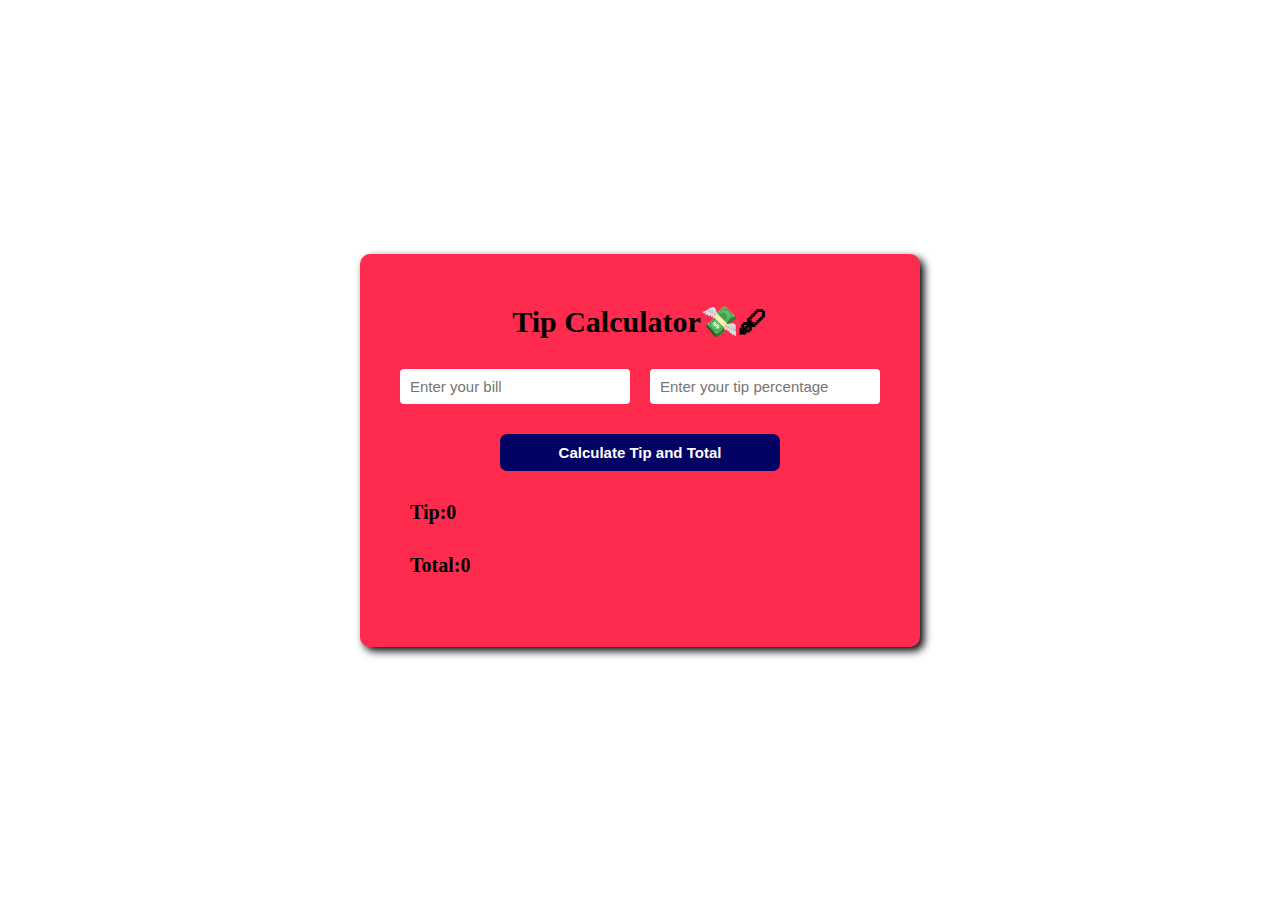
<file: projects/Tip-calculator/index.html>
<!DOCTYPE html>
<html lang="en">
<head>
    <meta charset="UTF-8">
    <meta name="viewport" content="width=device-width, initial-scale=1.0">
    <title>Tip Calculator</title>
    <link rel="stylesheet" href="style.css">
</head>
<body>
<section class="main-section">
    
<div class="container">
    
    <h2 class="heading">Tip Calculator💸🖋</h2>
    
    <div class="inputs">
    <input type="number" placeholder="Enter your bill" id="billValue">
   
    <input type="number" placeholder="Enter your tip percentage" id="tipValue">
    </div>
    
     <button id="calculate">Calculate Tip and Total</button>
     
     <p id="tip">Tip:0</p>
     <p id="total">Total:0</p>
     </div>
    </section>
 <script src="script.js"></script>   
</body>
</html>
</file>
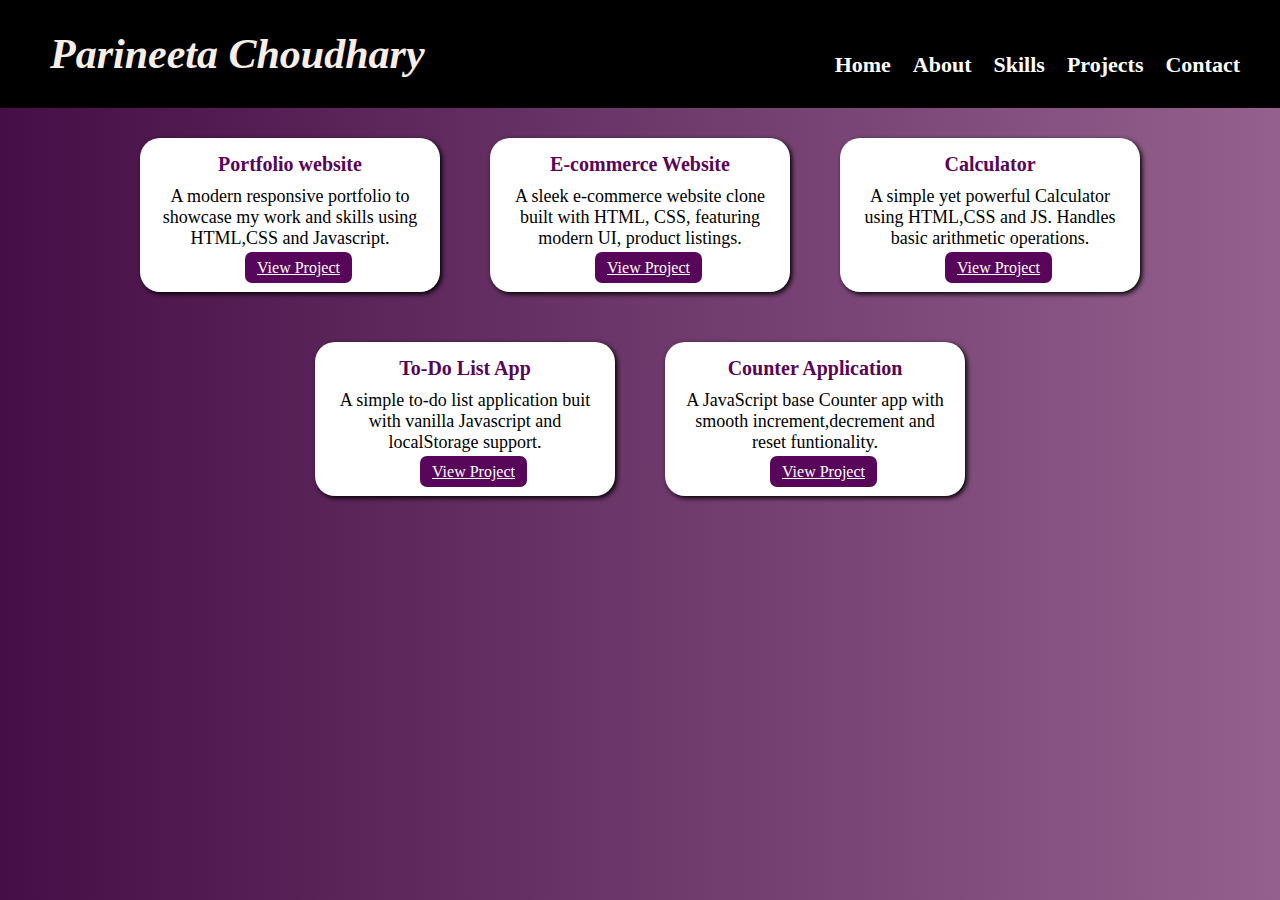
<file: projects.html>
<!DOCTYPE html>
<html lang="en">
<head>
    <meta charset="UTF-8">
    <meta name="viewport" content="width=device-width, initial-scale=1.0">
    <title>Projects</title>
    <link rel="stylesheet" href="style.css">
</head>
<body>
    <div class="main-container">
    <header class="heading">
<h1 class="name"><i>Parineeta Choudhary</i></h1>

    
<nav id="navMenu" class="show">
<a href="../index.html">Home</a>
<a href="../about/about.html">About</a>
<a href="../skills/skills.html">Skills</a>
<a href="../projects/projects.html">Projects</a>
<a href="..contact/contact.html">Contact</a>
</nav>

<div class="menu-icon" onclick="toggleMenu()">
&#9776
</div>
</header>
<div class="menu-div view" id="menu">
<nav class="pages">
<a href="./index.html">Home</a>
<a href="./about/about.html">About</a>
<a href="./skills/skills.html">Skills</a>
<a href="./projects/projects.html">Projects</a>
<a href=".contact/contact.html">Contact</a>
</nav>
</div>
    <div class="my-projects">
   <div class="projects">
<div class="project-item portfolio">
<h3>Portfolio website</h3>
<p>A modern responsive portfolio to showcase my work and skills using HTML,CSS and Javascript. </p>
<a class="project-button" href="https://parineeta.netlify.app/">View Project</a>
</div>
<div class="project-item portfolio">
<h3>E-commerce Website</h3>
<p>A sleek e-commerce website clone built with HTML, CSS, featuring modern UI, product listings. </p>
<a class="project-button" href="https://m-clonebyparineeta.netlify.app/">View Project</a>
</div>
<div class="project-item to-do-list">
<h3>Calculator</h3>
<p>A simple yet powerful Calculator using HTML,CSS and JS. Handles basic arithmetic operations.
</p>
<a class="project-button" href="https://pari-calculator.netlify.app">View Project</a>
</div>
<div class="project-item to-do-list">
<h3>To-Do List App</h3>
<p>A simple to-do list application buit with vanilla Javascript and localStorage support.</p>
<a class="project-button" href="./Todo-list/todo.html">View Project</a>
</div> 
<div class="project-item to-do-list">
<h3>Counter Application</h3>
<p>A JavaScript base Counter app with smooth increment,decrement and reset funtionality.</p>
<a class="project-button" href="./counter-app/counter.html">View Project</a>
</div> 

</div>
<script>
        function toggleMenu() {
            document.getElementById("menu").classList.toggle("view");
			console.log("clicked");
        }
 </script>
 </div>
</body>
</html>
</file>
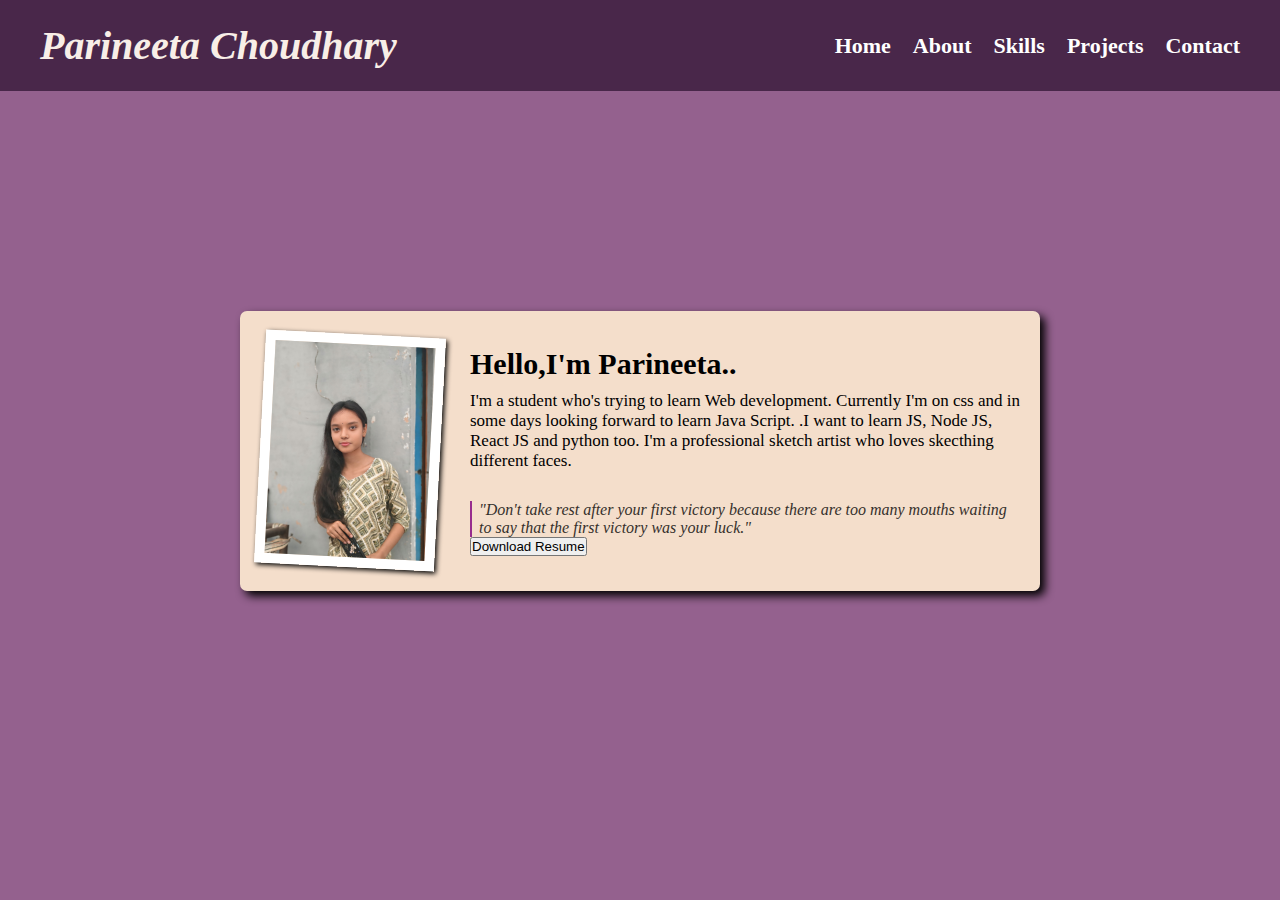
<file: my-portfolio/portfolio.html>
<html>
<head>
<meta name="viewport" content="width=device-width, initial-scale=1.0" />
<title>portfolio</title>
<link rel="stylesheet" href="style.css">
</head>

<body>
<header class="heading">

<h1 class="name"><i>Parineeta Choudhary</i></h1>

<nav class="menu">
<a href="#">Home</a>
<a href="#">About</a>
<a href="#">Skills</a>
<a href="#">Projects</a>
<a href="#">Contact</a>
</nav>
<div class="hamburger-menu">
&#9776
</div>
</header>
<section class="section-about">
<div class="about">
<div class="image">
<img src="./pari.jpg" alt="image">
</div>
<div class="main">

<h2 class="intro">Hello,I'm <span>Parineeta..</span></h2>
<p class="para">I'm a student who's trying to learn Web development. Currently I'm on css and in some days looking forward to learn Java Script.
.I want to learn JS, Node JS, React JS and python too. I'm a professional sketch artist who loves skecthing different faces.  </p>

 <blockquote class="quote">
        <p><i>"Don't take rest after your first victory because there are too many mouths waiting to say that the first victory was your luck."</i></p>
    </blockquote>
<button>Download Resume</button>


</div>
</div>

</section>

</body>





</html>
</file>
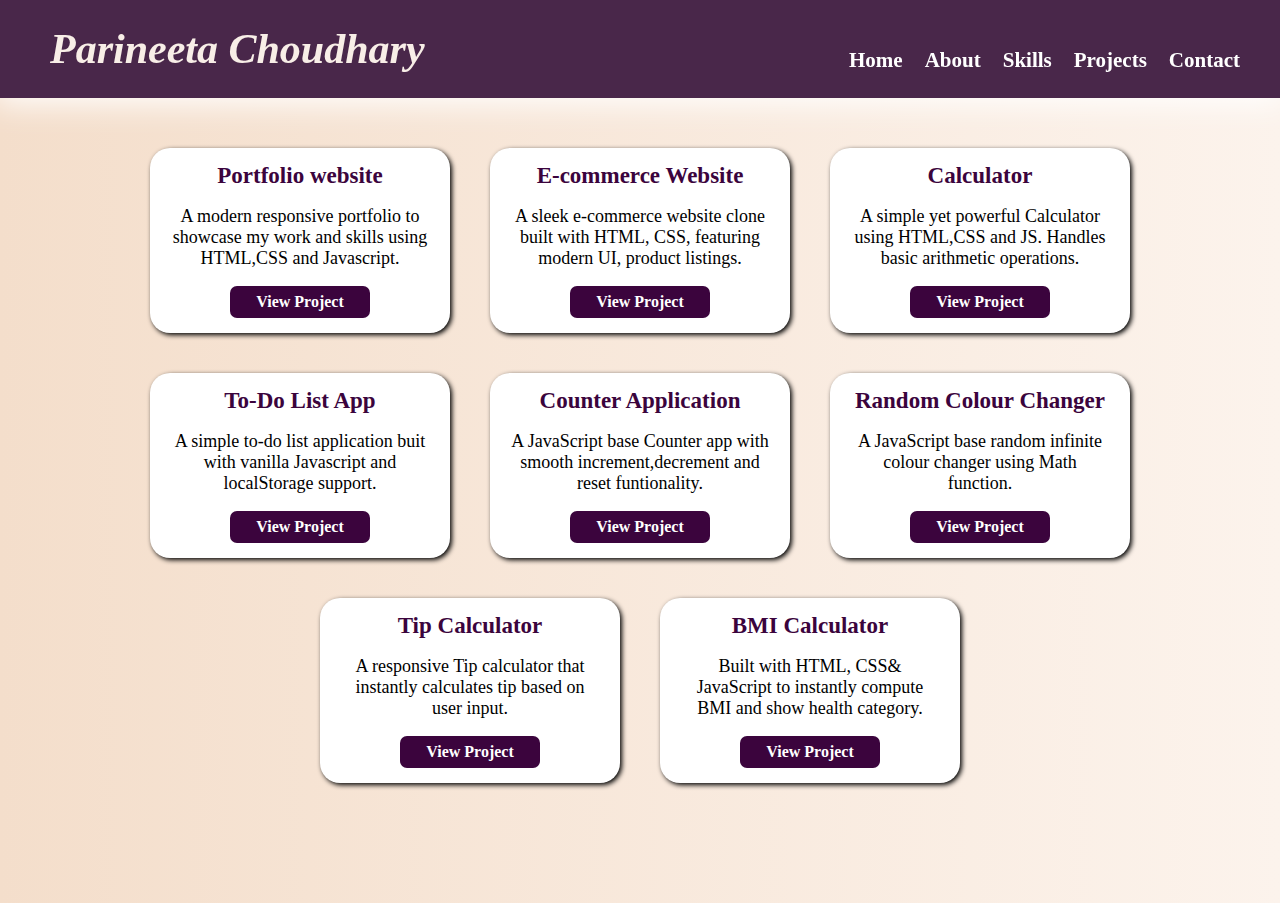
<file: projects/projects.html>
<!DOCTYPE html>
<html lang="en">
<head>
    <meta charset="UTF-8">
    <meta name="viewport" content="width=device-width, initial-scale=1.0">
    <title>Projects</title>
    <link rel="stylesheet" href="style.css">
</head>
<body>
    <div class="main-container">
    <header class="heading">
<h1 class="name"><i>Parineeta Choudhary</i></h1>

    
<nav id="navMenu" class="show">
<a href="../index.html">Home</a>
<a href="../about/about.html">About</a>
<a href="../skills/skills.html">Skills</a>
<a href="./projects.html">Projects</a>
<a href="..contact/contact.html">Contact</a>
</nav>

<div class="menu-icon" onclick="toggleMenu()">
&#9776
</div>
</header>
<div class="menu-div view" id="menu">
<nav class="pages">
<a href="../index.html">Home</a>
<a href="../about/about.html">About</a>
<a href="../skills/skills.html">Skills</a>
<a href="./projects.html">Projects</a>
<a href="..contact/contact.html">Contact</a>
</nav>
</div>
    <div class="my-projects">
   <div class="projects">
<div class="project-item portfolio">
<h3>Portfolio website</h3>
<p>A modern responsive portfolio to showcase my work and skills using HTML,CSS and Javascript. </p>
<a class="project-button" href="https://parineeta.netlify.app/">View Project</a>
</div>
<div class="project-item portfolio">
<h3>E-commerce Website</h3>
<p>A sleek e-commerce website clone built with HTML, CSS, featuring modern UI, product listings. </p>
<a class="project-button" href="https://m-clonebyparineeta.netlify.app/">View Project</a>
</div>
<div class="project-item to-do-list">
<h3>Calculator</h3>
<p>A simple yet powerful Calculator using HTML,CSS and JS. Handles basic arithmetic operations.
</p>
<a class="project-button" href="https://pari-calculator.netlify.app">View Project</a>
</div>
<div class="project-item to-do-list">
<h3>To-Do List App</h3>
<p>A simple to-do list application buit with vanilla Javascript and localStorage support.</p>
<a class="project-button" href="./Todo-list/todo.html">View Project</a>
</div> 
<div class="project-item to-do-list">
<h3>Counter Application</h3>
<p>A JavaScript base Counter app with smooth increment,decrement and reset funtionality.</p>
<a class="project-button" href="./counter-app/counter.html">View Project</a>
</div> 
<div class="project-item to-do-list">
<h3>Random Colour Changer</h3>
<p>A JavaScript base random infinite colour changer using Math function.</p>
<a class="project-button" href="./Colour-changer/changer.html">View Project</a>
</div> 
<div class="project-item to-do-list">
<h3>Tip Calculator</h3>
<p>A responsive Tip calculator that instantly calculates tip based on user input.</p>
<a class="project-button" href="./Tip-calculator/index.html">View Project</a>
</div> 
<div class="project-item to-do-list">
<h3>BMI Calculator</h3>
<p>Built with HTML, CSS& JavaScript to instantly compute BMI and show health category.</p>
<a class="project-button" href="./BMI calculator/bmi.html">View Project</a>
</div> 
</div>
<script>
        function toggleMenu() {
            document.getElementById("menu").classList.toggle("view");
			console.log("clicked");
        }
 </script>
 </div>
</body>
</html>
</file>
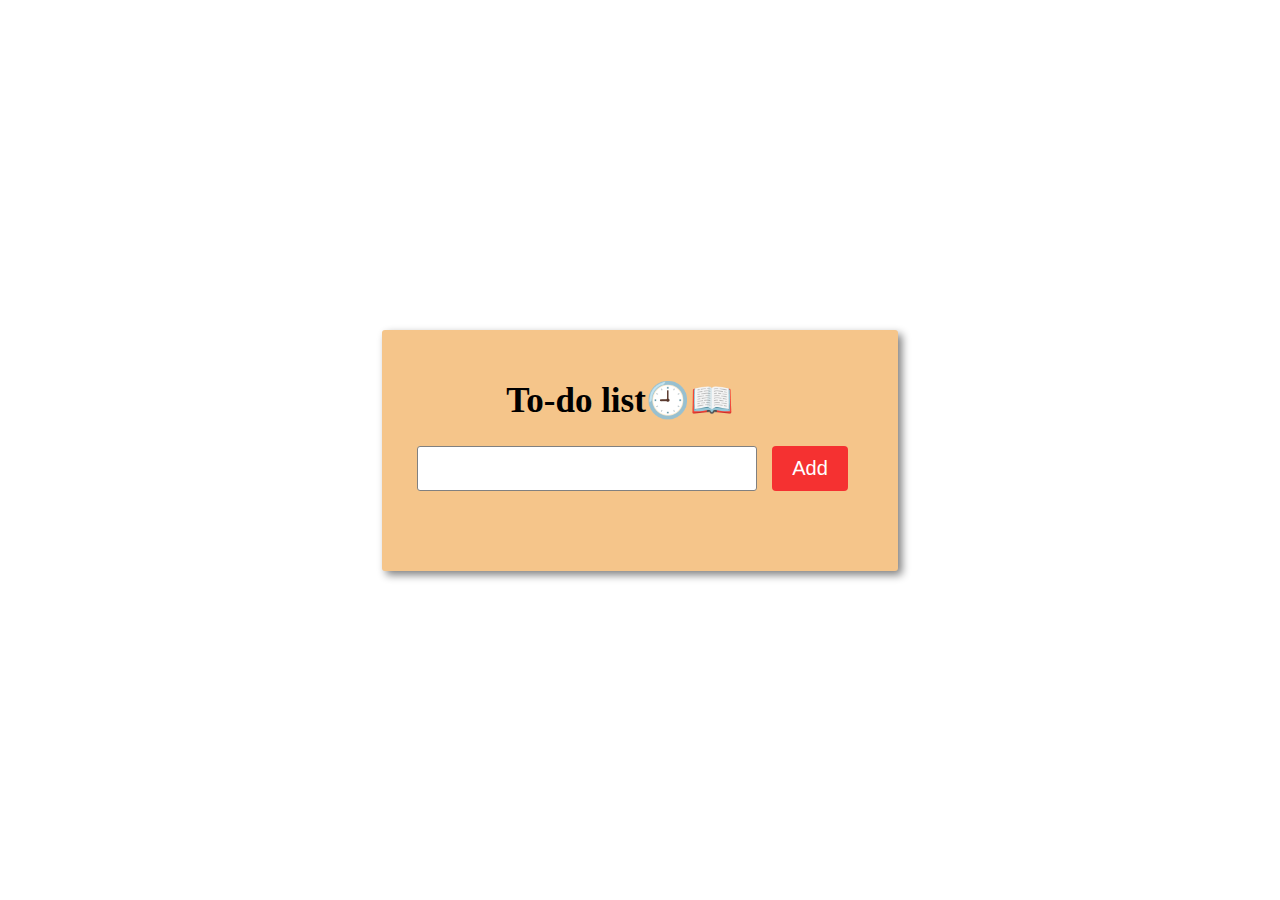
<file: Todo-list/todo.html>
<!DOCTYPE html>
<html lang="en">
<head>
    <meta charset="UTF-8">
    <meta name="viewport" content="width=device-width, initial-scale=1.0">
    <title>Document</title>
    <link rel="stylesheet" href="style.css">
</head>
<body>
    <section class="main-container">
    <div class="main">
    <h2 class="heading">To-do list🕘📖</h2>
    <div class="submit">
    <input type="text" class="display" id="display">
    <button id="btn" class="button">Add</button>
    <div class="main2"></div>
    </div>
    </div>
    </section>
</body>
  <script src="script.js"></script>  
</body>
</html>
</file>
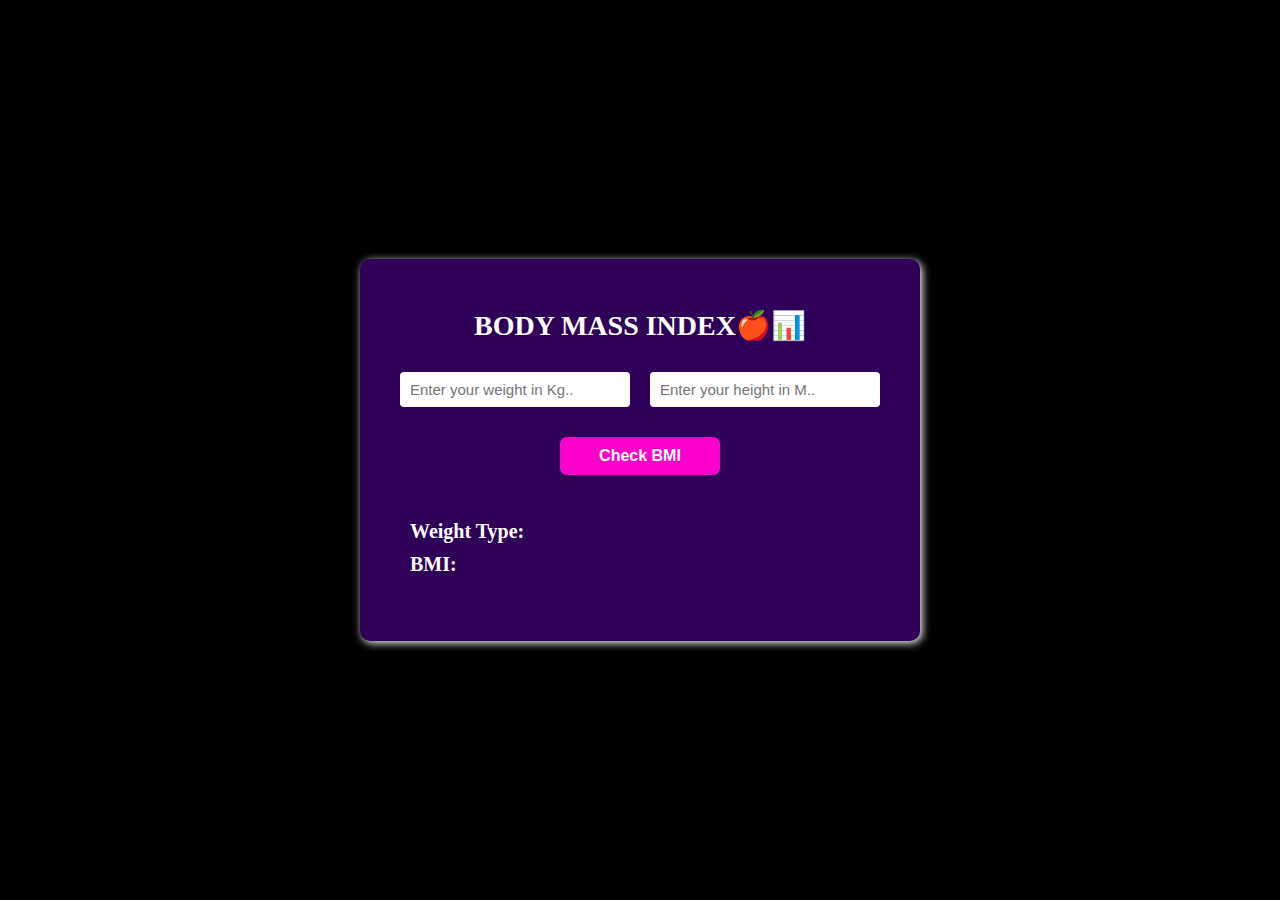
<file: projects/BMI calculator/bmi.html>
<!DOCTYPE html>
<html lang="en">
<head>
    <meta charset="UTF-8">
    <meta name="viewport" content="width=device-width, initial-scale=1.0">
    <title>BMI Calculator</title>
    <link rel="stylesheet" href="style.css">
</head>
<body>
    <section class="main-section">
        <div class="container">
    <h2 class="heading">BODY MASS INDEX🍎📊</h2>
    <div class="inputs">
    <input id="weight" type="number" placeholder="Enter your weight in Kg..">
    <input id="height" type="number" placeholder="Enter your height in M..">
    </div>
    <button id="btn">Check BMI</button>
    <div class="answer">
    <p id="weight-type">Weight Type:</p>
    <p id="bmi">BMI:</p>
    </div>
    </div>
    </section>
    <script src="script.js"></script>
    
</body>
</html>
</file>
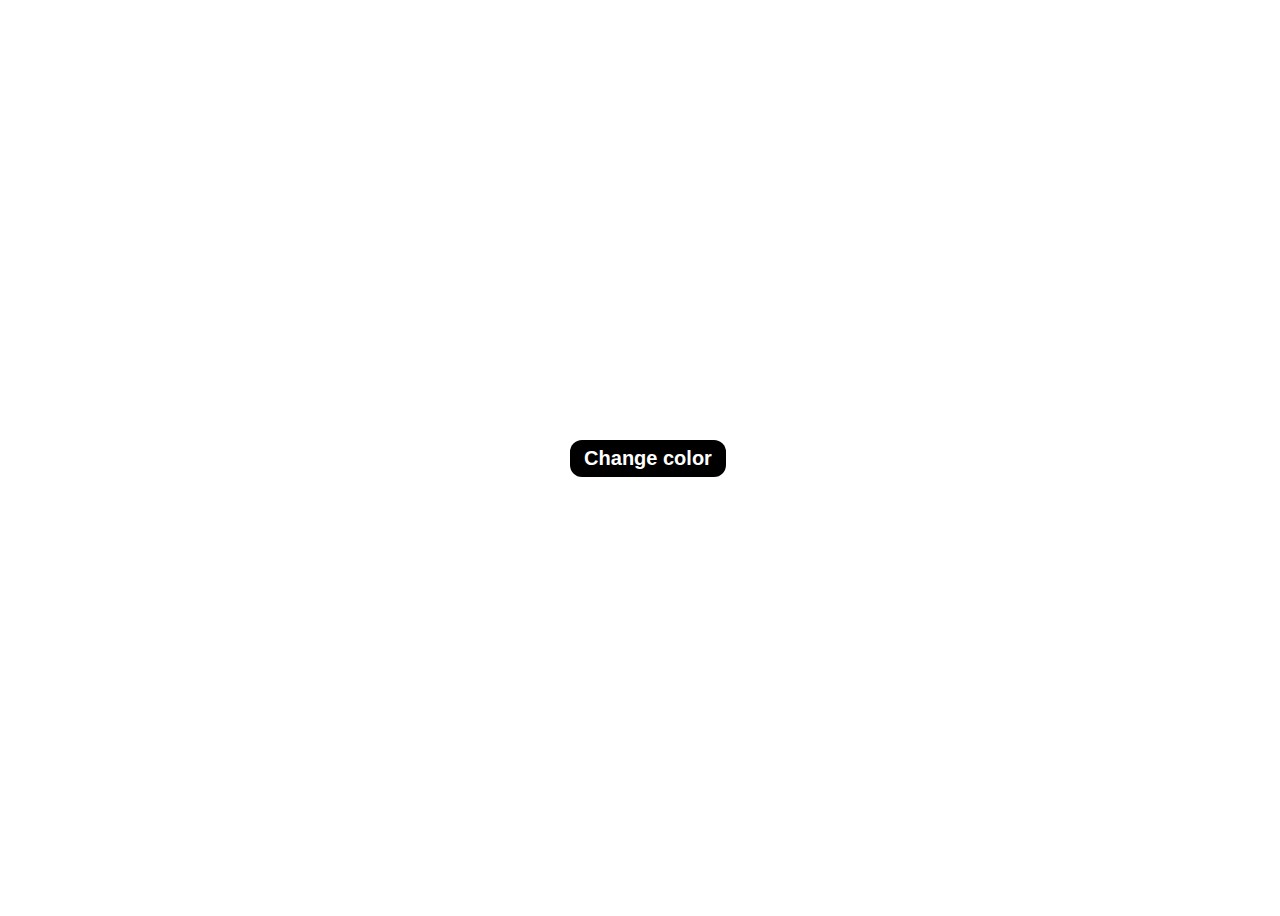
<file: projects/Colour-changer/changer.html>
<!DOCTYPE html>
<html lang="en">
<head>
    <meta charset="UTF-8">
    <meta name="viewport" content="width=device-width, initial-scale=1.0">
    <title>Random colour changer</title>
    <style>
        section{
            width:100vw;
            height:100vh;
            display: flex;
            justify-content: center;
            align-items: center;
        }
        button{
            background-color: black;
            color:white;
            font-size:20px;
            font-weight: bold;
            padding:7px 14px;   
            border: none;
            border-radius: 12px;
        }
    </style>
</head>
<body>
    <section>
    <button id="changerBtn">Change color</button>
    </section>
  <script src="script.js"></script>  
</body>
</html>
</file>
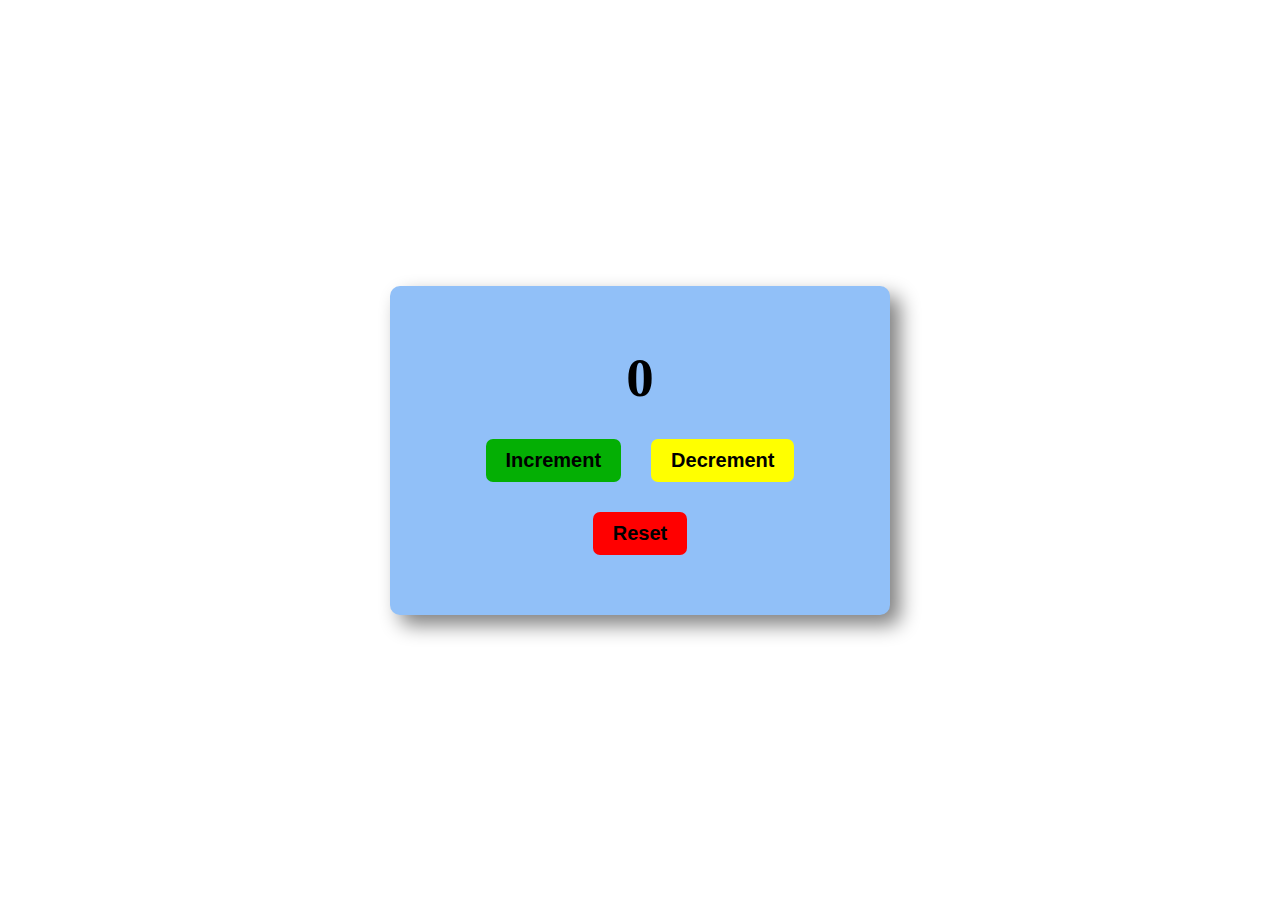
<file: projects/counter-app/counter.html>
<!DOCTYPE html>
<html lang="en">
<head>
    <meta charset="UTF-8">
    <meta name="viewport" content="width=device-width, initial-scale=1.0">
    <title>Counter app</title>
    <link rel="stylesheet" href="style.css">
</head>
<body>
    <section class="main-section">
    <div class="container">
    <div id="counter">0</div>
    <div class="system">
    <button class="btn1" id="incButton">Increment</button>
    <button class="btn2" id="decButton">Decrement</button>
     <button class="btn3" id="resetButton">Reset</button>
    </div>
   
    </div>
    </section>
   <script src="script.js"></script> 
</body>
</html>
</file>
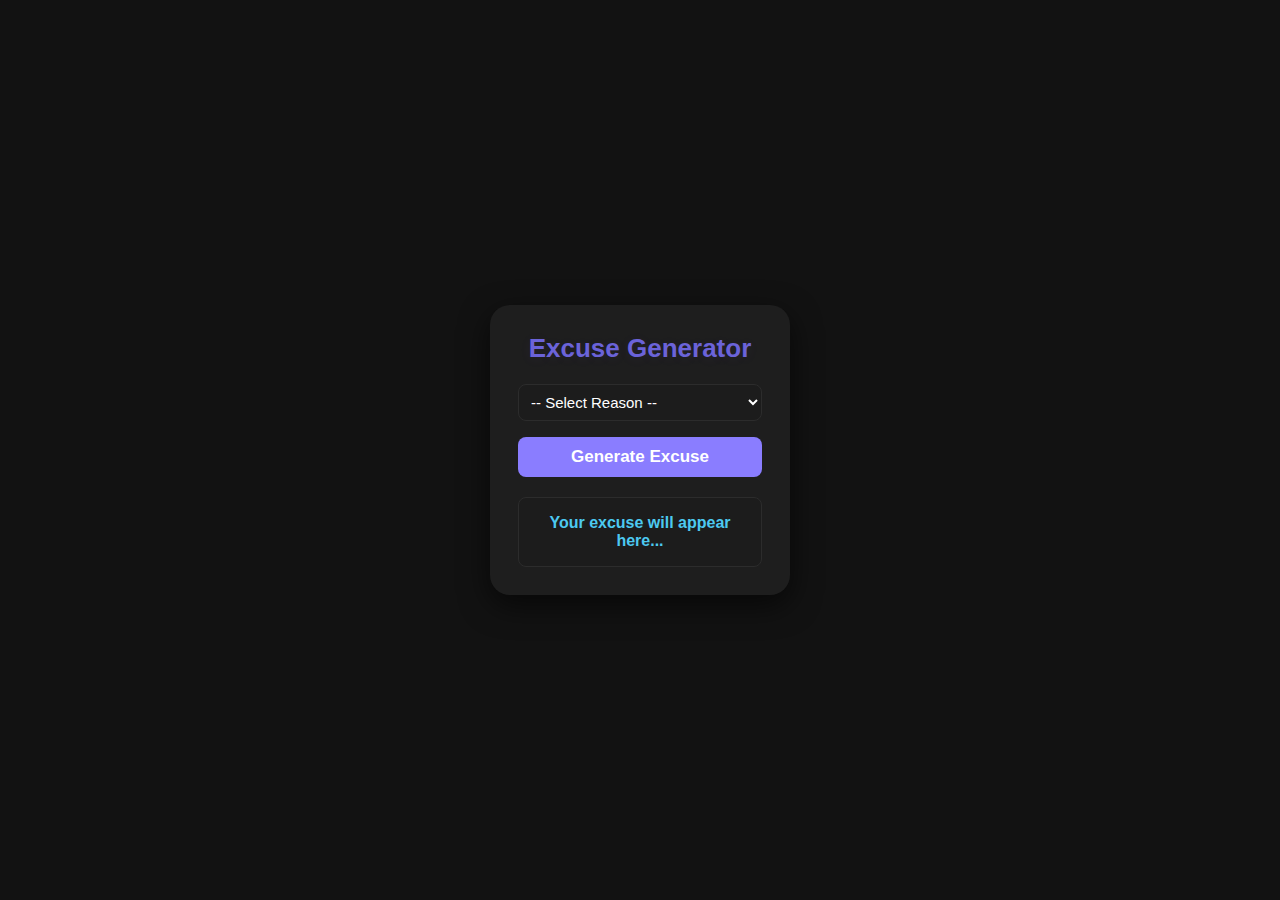
<file: projects/excuse-generator/excuse.html>
<!DOCTYPE html>
<html lang="en">
<head>
    <meta charset="UTF-8">
    <meta name="viewport" content="width=device-width, initial-scale=1.0">
    <title>Excuse Generator</title>
    <link rel="stylesheet" href="./style.css">
</head>
<body>
    <section>
         
        <div class="container">
            <h1 class="heading">Excuse Generator</h1>
            
    <select  class="options">
  <option value="default" id="reason">-- Select Reason --</option>
  <option value="lateReply" id="reason2">Late Reply</option>
  <option value="missedEvent" id="reason2">Missed Event</option>
  <option value="forgot" id="reason2">Forgot</option>
  <option value="notInterested" id="reason2">Not Interested</option>
  <option value="didNotFeelLikeIt" id="reason2">Didn't feel like it</option>
</select>
    <button class="btn">Generate Excuse</button>
    
    <p class="output">Your excuse will appear here...</p>
    </div>
       </section>
    <script src="./script.js"></script>
</body>
</html>
</file>
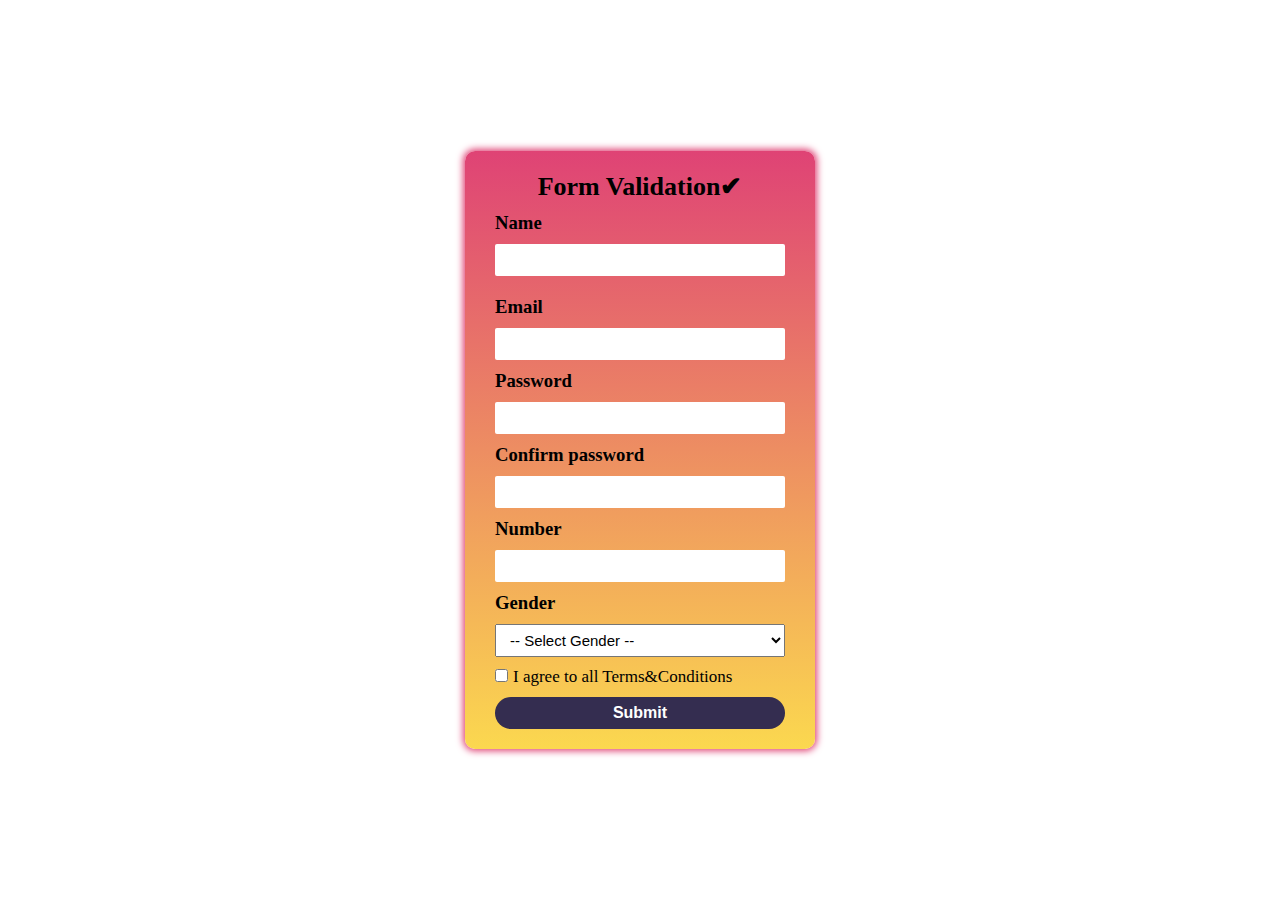
<file: projects/form-validation/form.html>
<!DOCTYPE html>
<html lang="en">
<head>
    <meta charset="UTF-8">
    <meta name="viewport" content="width=device-width, initial-scale=1.0">
    <title>Form validation</title>
    <link rel="stylesheet" href="style.css">
</head>
<body>
    <section>
        <div class="submission-form">
        <h2 class="heading">Form Validation✔</h2>
    <label for="name">
    <h3>Name</h3>
    </label>
 <input type="text" id="name">
 
  <label for="email"></label>
 <h3>Email</h3>
 </label>
    <input type="email" id="email">
    
    <label for="password">
    <h3>Password</h3>
    </label>
    <input id="password">
    
    <label for="cnfrmPassword">
    <h3>Confirm password</h3>
    </label>
    <input id="cnfrmPassword">
    
    <label for="number">
    <h3>Number</h3>
     </label>
    <input type="number" id="number">
   
<label for="gender">
    <h3>Gender</h3>
    </label>
<select id="gender" class="gender">
  <option value="">-- Select Gender --</option>
  <option value="male">Male</option>
  <option value="female">Female</option>
  <option value="other">Other</option>
</select>
<p class="terms">
<label>
<input type="checkbox" id="checkbox" class="checkbox">I agree to all Terms&Conditions
</label>
</p>

<button id="submitbtn">Submit</button>

</div>
</section>
<script src="script.js"></script>
</body>
</html>
</file>
<file: projects/Tip-calculator/style.css>
*{
    margin:0;
    padding:0;
    box-sizing: border-box;
}

.main-section{
    width:100vw;
    height:100vh;
    display:flex;
    justify-content:center;
    align-items: center;
}
.container{
    width:90%;
    max-width:560px;
    padding-top:70px;
    padding-bottom:70px;
    display:flex;
    flex-direction: column;
    justify-content: center;
    flex-wrap: wrap;
border-radius: 10px;
box-shadow:4px 4px 8px;
    gap:30px;
    background-color: rgb(255, 43, 79);


}
.heading{
    font-weight:bold;
    font-size:30px;
    margin-top:-20px;
    text-align: center;
}
input{
    padding:9px 10px;
    width:230px;
    border:none;
    border-radius:4px;
    font-size:15px;
}
button{
margin:0px 140px;
    border:none;
    background-color: rgb(2, 2, 100);
    padding:10px 20px;
    color:white;
    border-radius: 7px;
    font-size:15px;
    font-weight:bold;
}

.inputs{
    display:flex;
    justify-content: center;
    gap:20px;
    flex-wrap: wrap;
}
p{
    font-size:20px;
    font-weight:bold;
    margin-left:50px;
}
@media(max-width:480px){
    button{
        margin:0px 40px;
    }
}
</file>
<file: style.css>
* {
	margin:0;
	padding:0;
	box-sizing:border-box;
}
body {
	background-image:linear-gradient(to right,#450e46,#94618e);
	
}
.main-container {
	width:100vw;
}
h1 {
	font-size:42px;
	color:#f4decb;
	margin-left:10px;
}
.heading {
	display:flex;
	justify-content:space-between;
	background-color:black;																												;
	padding:30px 40px;
	width:100vw;
	position:sticky;
	top:0%;
	z-index:2;
}

.name {
	color:#f8eee7;
	
}
.show {
	display:flex;
	gap:22px;
	align-items:end;
	
}
.show a {
	text-decoration:none;
	color:white;
	font-weight:bold;
	font-size:22px;
	
}
.show a:hover {
	text-decoration:underline;
	color:blue;
}
.pages a {
	text-decoration:none;
	color:white;
	font-weight:bold;
	font-size:18px;
	display:flex;
	flex-direction:column;
	padding:10px 15px;
}

.menu-icon{
	color:white;
	font-size:25px;
}
.section-about {
	display:flex;
	flex-direction:row;
	
	height:85vh;
	align-items:center;
	width:100vw;
}
.my-projects div:hover{
	transform:scale(1.05);
}

.about {
	
	display:flex;
	flex-direction:row;
	max-width:800px;
	
	align-items:center;
	height:350px;
	padding:0px 50px;
	gap:30px;
	box-shadow:5px 5px 10px black;
	border-radius:7px;
}


.self-img:hover {
	transform:scale(1.05);
}

.span-1 {
	
	color:#6c648b;
}

.para {
	font-size:18px;
	flex:1;
}
.intro {
	font-size:37px;
	font-weight:bold;
	margin-bottom:10px;
	
}
.quote {
	margin-top:30px;
	border-left:2px solid purple;
	padding-left:7px;
	opacity:0.8;
}
.resume {
	margin-top:20px;
	background-color:#49274a;
	color:white;
	padding:10px 15px;
	border-radius:15px;
	font-weight:700;
	border:none;
}
	.self-img {
	width:240px;
	border:10px solid white;
	box-shadow:0px 0px 10px 2px black;
	transform:rotate(3deg);
	animation-name:circle;
	animation-duration:2s;
border-radius:60%;
}
@keyframes circle {
	0% {
		border-radius:0%;
		width:0%;
	}
	50% {
		border-radius:30%;
		width:50%;
	}
	100%{
		border-radius:60%;
		width:80%;
	}
}
.resume:hover,.send:hover {
	box-shadow:0px 0px 10px 2px black;
}
.project-button:hover{
	box-shadow:0px 0px 15px 2px;
}



.project-button {
	background-color:#57065a;
	color:white;
	padding:7px 12px;
	border-radius:7px;
	border:none;
	margin-left:85px;
	margin-top:10px;
	width:100px;
}

.project-info{
	background-image:linear-gradient(to right, #4e0145,#9e058c);
}
.projects div h3 {
	color:#57065a;
text-align:center;
}
.my-projects {
	display:flex;
	justify-content:center;
}
.sub-heading {
	background-image:linear-gadient(to right,#910380,#cf0cb8);
	color:white;
	text-align:center;
	padding-top:20px;
	font-size:25px;
	font-weight:bold;
}
.projects {
	display:flex;
	gap:50px;
	justify-content:center;
	flex-wrap:wrap;
	width:80vw;
	padding-bottom:80px;
	padding-top:30px;
					
}
.project-item {
	width:300px;
background-color:white;
padding:15px 20px;
border-radius:20px;
box-shadow:2px 2px 5px black;
}
.project-item:hover {
	background-color:rgb(201, 201, 247);
	color:white;
}
.project-item h3 {
	font-size:20px;
}
.project-item p {
	margin:10px 0px;
	text-align:center;
	font-size:18px;
}
.my-skills {
	background-color:#f8eee7;
	padding-top:10px;
	
}
.skills {
	display:flex;
	flex-wrap:wrap;
	justify-content:center;
	gap:25px;
	
}
.skills div {
	width:300px;
		background-color:#f4decb;
padding:15px 20px;
border-radius:20px;
box-shadow:2px 2px 5px black;
}
.skills div:hover {
	transform:scale(1.05);
	background-color:rgb(202, 26, 129);
	color:white;
}
.skills div h3 {
	text-align:center;
	color:#49274a;
	margin-bottom:5px;
}
.skills div p {
	text-align:center;
}
.sub-heading-2 {
	text-align:center;
	padding:30px;
	font-size:25px;
	margin-bottom:15px;
}
.get-in-touch {
	padding-top:80px;
	background-color:#f8eee7;
	text-align:center;
	padding-bottom:50px;
}
.get-in-touch h3 {
	margin:15px 0px;
	font-size:23px;
				
}
.get-in-touch input {
	border-radius:5px;
} 
input {
	width:600px;
	height:35px;
	margin:10px 0px;
	padding:10px;
	
}
.message {
	padding-bottom:100px;
	padding-top:15px;
}
.send {
	background-color:#49274a;
	color:white;
	padding:8px 12px;
	border-radius:7px;
	border:none;
}
.links ul li {
	display:flex;
	flex-direction:coloumn;
	
}
.links ul li a {
	text-decoration:none;
	color:white;
	
}

.links a:hover, .follow-me a:hover{
	text-decoration:underline;
	color:blue;
}
footer {
	color:white;
	padding-bottom:35px;
	background-color:black;	
}
.globe {
	color:blue;
}
.twitter {
	color:red;
}
.bag {
	color:brown;
}
.camera {
	color:black;
}
.laptop {
	color:blue;
}
.footer {
	padding-top:40px;
	display:flex;
	flex-wrap:wrap;			
	justify-content:center;
	gap:50px;
	border-bottom:1px solid white;
	
}
hr {
	color:white;
}
.follow-me ul li a {
	text-decoration:none;
	color:white;
	
}
ul li {
	list-style:none;
}
.about-me {
	max-width:250px;
}


.about-me p, .follow-me ul, .links ul {
	border-top:1px solid white;
	padding:15px 0px;
	
}
.rights {
	color:white;
	opacity:0.8;
	text-align:center;
	padding-top:20px;
}
hr {
	opacity:0.2;
}
.rights a {
	text-decoration:none;
	color:white;
}





@media screen and (max-width:768px){
.about {
	flex-wrap:wrap;
	
	color:white;
	box-shadow:0px 0px;
}
body {
	background-color:#450e46;
}
.project-button {
	margin-left:80px;
	margin-top:10px;
}
.span-1 {
	color:#ee12f1;
}
	 .show {
		display:none;
		
	}
	.menu-div {
	position:fixed;
	height:100vh;
	right:0%;
	top:110px;
	
	opacity:0.8;
	z-index:3;
	padding:50px;
	box-shadow:0px 0px 40px 2px black;
}


	input {
		max-width:60%;
	}
	.image {
		text-align:center;
		margin-top:-40px;
	}
	  .self-img {
		  width:80%;
	  }
	  .project-info {
		  margin-top:300px;
	  }
	  .view {
		  display:none;
			
	  }
	h1 {
		font-size:30px;
	}
	.heading{
		padding-bottom:27px;
		padding-top:27px;
		padding-left:7px;
	}
	 
}
@media screen and (min-width:768px){
.about {
	background-color:#ebe8f3;
	animation-name:example;
	animation-duration: 2s;
	animation-timing-function: ease-in;
animation-fill-mode:forwards
}
@keyframes example {
	0% {
		width:0%;
		opacity:0;
		transform:translateX(0);
	}
	20% {
		width:20%;
		opacity:0.2;
		transform:translateX(100px);
	}
	50% {
		width:50%;
		opacity:0.5;
		transform:translateX(200px);
	}
	80% {
		width:80%;
		opacity:0.8;
		transform:translateX(250px);
	}
	100% {
		width:100%;
		opacity:1;
		transform:translateX(280px);
	}
}


	.menu-icon {
	display:none;
	
}
.menu-div {
	display:none;
}
.view {
	display:none;
}
}
</file>
<file: my-portfolio/style.css>
* {
	margin:0;
	padding:0;
	box-sizing:border-box;
}
body {
	background-color:#94618e;
	
}
h1 {
	font-size:40px;
}
.heading {
	display:flex;
	justify-content:space-between;
	background-color:#49274a;																												;
	padding:22px 40px;
	
}

.name {
	color:#f8eee7;
}
.menu {
	display:flex;
	gap:22px;
	align-items:center;
	
}
.menu a {
	text-decoration:none;
	color:white;
	font-weight:bold;
	font-size:22px;
	
	
}

.hamburger-menu{
	color:white;
	font-size:30px;
}
.section-about {
	display:flex;
	justify-content:center;
	height:80vh;
	align-items:center;
	
}
.about {
	display:flex;
	max-width:800px;
	background-color:#f4decb;
	align-items:center;
	height:280px;
	padding:100px 20px;
	gap:30px;
	box-shadow:5px 5px 10px black;
	border-radius:7px;
}

img {
	width:180px;
	border:10px solid white;
	box-shadow:2px 2px 5px black;
	transform:rotate(3deg);
}

.span-1 {
	
	color:#6c648b;
}

.para {
	font-size:17px;
}
.intro {
	font-size:30px;
	font-weight:bold;
	margin-bottom:10px;
	
}
.quote {
	margin-top:30px;
	border-left:2px solid purple;
	padding-left:7px;
	opacity:0.8;
}
.resume {
	margin-top:20px;
	background-color:#49274a;
	color:white;
	padding:8px 15px;
	border-radius:15px;
	font-weight:700;
	border:none;
}
.project-info {
	height:300px;
	background-color:#f4decb;
	
}

.project-button {
	background-color:#49274a;
	color:white;
	padding:7px 12px;
	border-radius:7px;
	border:none;
	margin-left:85px;
	margin-top:10px;
}
.projects div h3 {
	color:#49274a;
text-align:center;
}
.my-projects {
	background-color:#f4decb;
	
	display:flex;
	justify-content:center;
}
.sub-heading {
	background-color:#f4decb;
	text-align:center;
	padding:30px;
	font-size:25px;
}
.projects {
	display:flex;
	gap:50px;
	justify-content:center;
					
}
.project-item {
	width:300px;
background-color:white;
padding:15px 20px;
border-radius:20px;
box-shadow:2px 2px 5px black;
}
.project-item h3 {
	font-size:20px;
}
.project-item p {
	margin:10px 0px;
	text-align:center;
	font-size:18px;
}
.my-skills {
	background-color:#f8eee7;
	padding-top:10px;
	height:400px;
}
.skills {
	display:flex;
	flex-wrap:wrap;
	justify-content:center;
	gap:25px;
	
}
.skills div {
	width:300px;
		background-color:#f4decb;
padding:15px 20px;
border-radius:20px;
box-shadow:2px 2px 5px black;
}
.skills div h3 {
	text-align:center;
	color:#49274a;
	margin-bottom:5px;
}
.skills div p {
	text-align:center;
}
.sub-heading-2 {
	text-align:center;
	padding:30px;
	font-size:25px;
	margin-bottom:15px;
}
.get-in-touch {
	padding-top:80px;
	background-color:#f8eee7;
	text-align:center;
	padding-bottom:50px;
}
.get-in-touch h3 {
	margin:15px 0px;
	font-size:23px;
}
.get-in-touch input {
	border-radius:5px;
} 
input {
	width:600px;
	height:25px;
	margin:10px 0px;
	padding:10px;
}
.message {
	padding-bottom:100px;
	padding-top:15px;
}
.send {
	background-color:#49274a;
	color:white;
	padding:8px 12px;
	border-radius:7px;
	border:none;
}
.links ul li {
	display:flex;
	flex-direction:coloumn;
	
}
.links ul li a {
	text-decoration:none;
	color:white;
	
}
footer {
	color:white;
	padding-bottom:35px;
	background-color:#49274a;	
}
.globe {
	color:blue;
}
.twitter {
	color:red;
}
.bag {
	color:brown;
}
.camera {
	color:black;
}
.laptop {
	color:blue;
}
.footer {
	padding-top:40px;
	display:flex;
	justify-content:center;
	gap:220px;
	border-bottom:1px solid white;
	
}
hr {
	color:white;
}
.follow-me ul li a {
	text-decoration:none;
	color:white;
	
}
ul li {
	list-style:none;
}
.about-me {
	max-width:250px;
}

.about-me p, .follow-me ul, .links ul {
	border-top:1px solid white;
	padding:15px 0px;
	
}
.rights {
	color:white;
	opacity:0.8;
	text-align:center;
	padding-top:20px;
}
hr {
	opacity:0.2;
}
.rights a {
	text-decoration:none;
	color:white;
}
@media screen and (max-width:768px){

	 .menu a {
		display:none;
		
	}
}
@media screen and (min-width:768px){
.hamburger-menu {
	display:none;
	
}
}
</file>
<file: projects/style.css>
*{
    margin:0;
padding:0;
box-sizing: border-box;
}
h1 {
	font-size:42px;
	color:#f4decb;
	margin-left:10px;
}
.main-container {
	width:100vw;
	
}
.heading {
	display:flex;
	justify-content:space-between;
	background-color:#49274a;																												;
	padding:25px 40px;
	position:sticky;
	top:0%;
	z-index:2;
	box-shadow:0px 0px 30px 5px white;
}
.name {
	color:#f8eee7;
	
}
.show {
	display:flex;
	gap:22px;
	align-items:end;
	
}
.show a {
	text-decoration:none;
	color:white;
	font-weight:bold;
	font-size:21px;
	
}
.show a:hover {
	text-decoration:underline;
	color:blue;
}
.pages a {
	text-decoration:none;
	color:white;
	font-weight:bold;
	font-size:18px;
	display:flex;
	flex-direction:column;
	padding:10px 15px;
}
.heading{
	display:flex;
	gap:25px;
}
.menu-icon{
	color:white;
	font-size:28px;
    cursor:pointer;
}

.project-item {
	transition:transform 0.5s linear 0.1s;
}
.project-item:hover{
	transform:scale(1.05);
}
.projects div h3 {
	color:#3b043d;
text-align:center;
font-size:23px;
}
.my-projects {
	display:flex;
	justify-content:center;
    background-image:linear-gradient(to right,#f4decb,#fcf3ec);

padding:20px 7px;
}
.projects {
    width:100vw;
	display:flex;
	gap:40px;
	justify-content:center;
	flex-wrap:wrap;
	padding:100px 0px;
	padding-top:30px;			
}
.project-item {
    display:flex;
    flex-direction:column;
   justify-content: center;
   gap:17px;
    width:90%;
	max-width:300px;
background-color:white;
padding:15px 20px;
border-radius:20px;
box-shadow:2px 2px 5px black;
}
.project-button {
     text-decoration: none;
    font-weight:bold;
	background-color:#3b043d;
	color:white;
	padding:7px 12px;
	border-radius:7px;
	border:none;
    text-align: center;
    margin:0px 60px;
}

.project-item p {
	
	text-align:center;
	font-size:18px;
}
@media screen and (max-width:768px){
	 .show {
		display:none;
		
	}
	.menu-div {
	position:fixed;
	height:100vh;
	right:0%;
	top:122px;
	background-color: #49274a;
	z-index:3;
	padding-left:65px;
	padding-right:45px;
	padding-top:20px;
	box-shadow:0px 0px 40px 2px black;
}
.menu-div a:hover{
color:blue;
text-decoration:underline;
}
	 .name{
		margin-left:20px;
	 }
	
	  
	  .view {
		  display:none;
			
	  }
	h1 {
		font-size:30px;
	}
	.heading{
		display:flex;
		gap:25px;
		padding-bottom:27px;
		padding-top:27px;
		padding-left:7px;
	}
	 
}

@media(min-width:768px){
.menu-icon{
    display:none;
}
.menu-div {
	display:none;
}
.view {
	display:none;
}
}
</file>
<file: Todo-list/style.css>
*{
    margin:0px;
    padding:0px;
    box-sizing:border-box;
}
.main-container{
    width:100vw;
    height:100vh;
    display:flex;
    justify-content: center;
    align-items: center;
}
.main{
    display:flex;
    flex-direction:column;
    gap:25px;
    box-shadow:4px 4px 8px gray;
    padding-bottom:80px;
    padding-top:50px;
    padding-right:35px;
    padding-left:35px;
    border-radius:3px;
    background-color:rgb(245, 197, 138);
   
}
.heading{
    font-size:35px;
text-align:center;
margin-right:40px;
}
.display{
    padding:10px 10px;
    width:340px;
    font-size:20px;
    border-radius:3px;
    border:1px solid gray;
}
.button{
    padding:10px 20px;
    font-size:20px;
     color:white;
    background-color:rgb(245, 49, 49);
    border:none;
    border-radius:4px;
}
.button:hover{
    box-shadow:0px 0px 20px 2px white;
}
.submit{
    display:flex;
    gap:15px;
   flex-wrap:wrap;
}
p{
    display:flex;
    justify-content: space-between;
    font-size:20px;
}
p:hover{
    cursor:pointer;
}
.cancelbut{
    font-size:15px;

}

@media screen and(max-width:480px){
    .display{
        width:250px;
        
    }
    .main{
        width:300px;
       
    }
}
</file>
<file: projects/BMI calculator/style.css>
*{
    margin:0;
    padding:0;
    box-sizing: border-box;
}
body{
    background-color: black;
}
.main-section{
    width:100vw;
    height:100vh;
    display:flex;
    justify-content:center;
    align-items: center;
}
.container{
    width:90%;
    max-width:560px;
    padding-top:70px;
   padding-bottom:50px;
    display:flex;
    flex-direction: column;
    justify-content: center;
    flex-wrap: wrap;
border-radius: 10px;
box-shadow:2px 2px 8px;
    gap:30px;
    background-color: #2e0057;
    color:white;


}
.heading{
    font-weight:bold;
    font-size:28px;
    margin-top:-20px;
    text-align: center;
}
input{
    padding:9px 10px;
    width:230px;
    border:none;
    border-radius:4px;
    font-size:15px;
}
button{
margin:0px 200px;
    border:none;
    background-color: #ff00cc;
    padding:10px;
    color:white;
    border-radius: 7px;
    font-size:16px;
    font-weight:bold;
}

.inputs{
    display:flex;
    justify-content: center;
    gap:20px;
    flex-wrap: wrap;
}

.answer{
  margin:0px 50px;
     font-size:20px;
     font-weight:bold;
     display:flex;
     gap:10px;
   flex-direction:column;
  padding:15px 0px;
}
@media(max-width:480px){
    .heading{
        font-size:25px;
    }
    button{
        margin:0px 40px;
    }
}
</file>
<file: projects/counter-app/style.css>
*{
    margin:0;
    padding:0;
    box-sizing:border-box;
}

.main-section{
     width:100vw;
    height:100vh;
    display:flex;
    justify-content: center;
    align-items: center;
}
.container{
    width:90%;
    max-width:500px;
background-color:#91c0f8;
padding:60px 80px;
border-radius:10px;
box-shadow: 10px 10px 20px gray;
}

#counter{
    text-align:center;
    font-size:55px;
    margin-bottom:30px;
   
    font-weight:bold;
}
button{
    padding:10px 20px;
    font-size:20px;
    font-weight:bold;
    border-radius:7px;
    
    border:none;
}

.system{
    display:flex;
    justify-content:center;
    gap:30px;
    flex-wrap:wrap;
}
.btn1{
    background-color:rgb(4, 175, 4);
}
.btn2{
    background-color: yellow;
}
.btn3{
    background-color: red;
   
}
</file>
<file: projects/excuse-generator/style.css>
*{
    margin:0;
    padding:0;
    box-sizing: border-box;
   font-family: "segoe UI", Roboto,"Helvetica Neue", Arial , sans-serif;
}
section{
   background-color: #121212;
    display:flex;
    height: 100vh;
    justify-content:center;
    align-items: center;
    flex-direction: column;
}
.heading{
    color:#6b63d9;
   margin-bottom:20px;
    font-size:26px;
    text-shadow: 0 2px 12px rgba(139,92,246,0.08); 
}
.options{
   width:100%;
   padding:8px;
   border-radius:8px;
   border:1px solid #2c2c2c;
   background-color: #1c1c1c;
   color:#ffffff;
   font-size:15px;
}
.container{
    max-width:85%;
    padding:28px;
    margin:0px 30px;
    border-radius:20px;
     color:white;
    background-color:#1e1e1e;
    width:300px;
   text-align: center;
    letter-spacing: 0.2;
    display:flex;
    flex-direction: column;
    align-items: center;
    box-shadow:0px 10px 30px rgba(0,0,0,0.6);
}
button{
    margin-top:16px;
    width:100%;
     color:#ffffff;
background-color: #8a7dff;
padding:10px 8px;
font-size:17px;
font-weight: bold;
border:none;
border-radius:8px;
cursor:pointer;
}
button:hover{
    background-color: #6b63d9;
}
.output{
    margin-top:20px;
    padding:16px;
    border-radius: 8px;
    border:1px solid #2c2c2c;
    background-color: #1c1c1c;
    min-height: 60px;
    color:#4cc9f0;
    font-weight:bold;
    font-size:16px;
}
</file>
<file: projects/form-validation/style.css>
*{
    margin:0;
    padding:0;
    box-sizing: border-box;
}
.heading{
    text-align:center;
    font-size:26px;
}
section{
    height:100vh;
    display:flex;
    justify-content: center;
    align-items:center;
}
.submission-form{
   display:flex;
   flex-direction:column;
    justify-content:center;
   width:90%;
   gap:10px;
   max-width:350px;
   border-radius:10px;
   padding:20px 10px;
background-image:linear-gradient(#df4375,#fbd84f); 
box-shadow:0px 0px 7px 2px #df4375;
animation:slideIn 2s ease-in-out;
}
@keyframes slideIn{
    from{
        transform: translateY(-20px);
        opacity:0;
    }
    to{
        transform:translateY(0);
        opacity:1;
    }
}
h3{
    margin:0px 20px;

}

input{
    font-size:16px;
   margin:0px 20px;
    padding:7px 10px;
    border:none;
 border-radius:2px;
}
input:focus,select:focus{
    outline:none;
    border:2px solid #342d50;
    box-shadow: 0px 0px 5px #342d50;
}
.checkbox{
    margin-right:5px;
   
}
.terms{
    font-size:17px;
}
.gender{
    padding:6px 10px;
    margin:0px 20px;
    font-size:15px;
}
button{
    padding:7px 10px;
    color:white;
    background-color:#342d50;
    font-size:16px;
    font-weight:bold;
    border:none;
    border-radius:20px;
    margin:0px 20px;
}
button:hover{
    background-color: #221c3c;
    cursor: pointer;
    transition:0.3s;
}
@media(max-width:480px){
    section{
        display:flex;
        align-items: center;
    }
}
</file>
